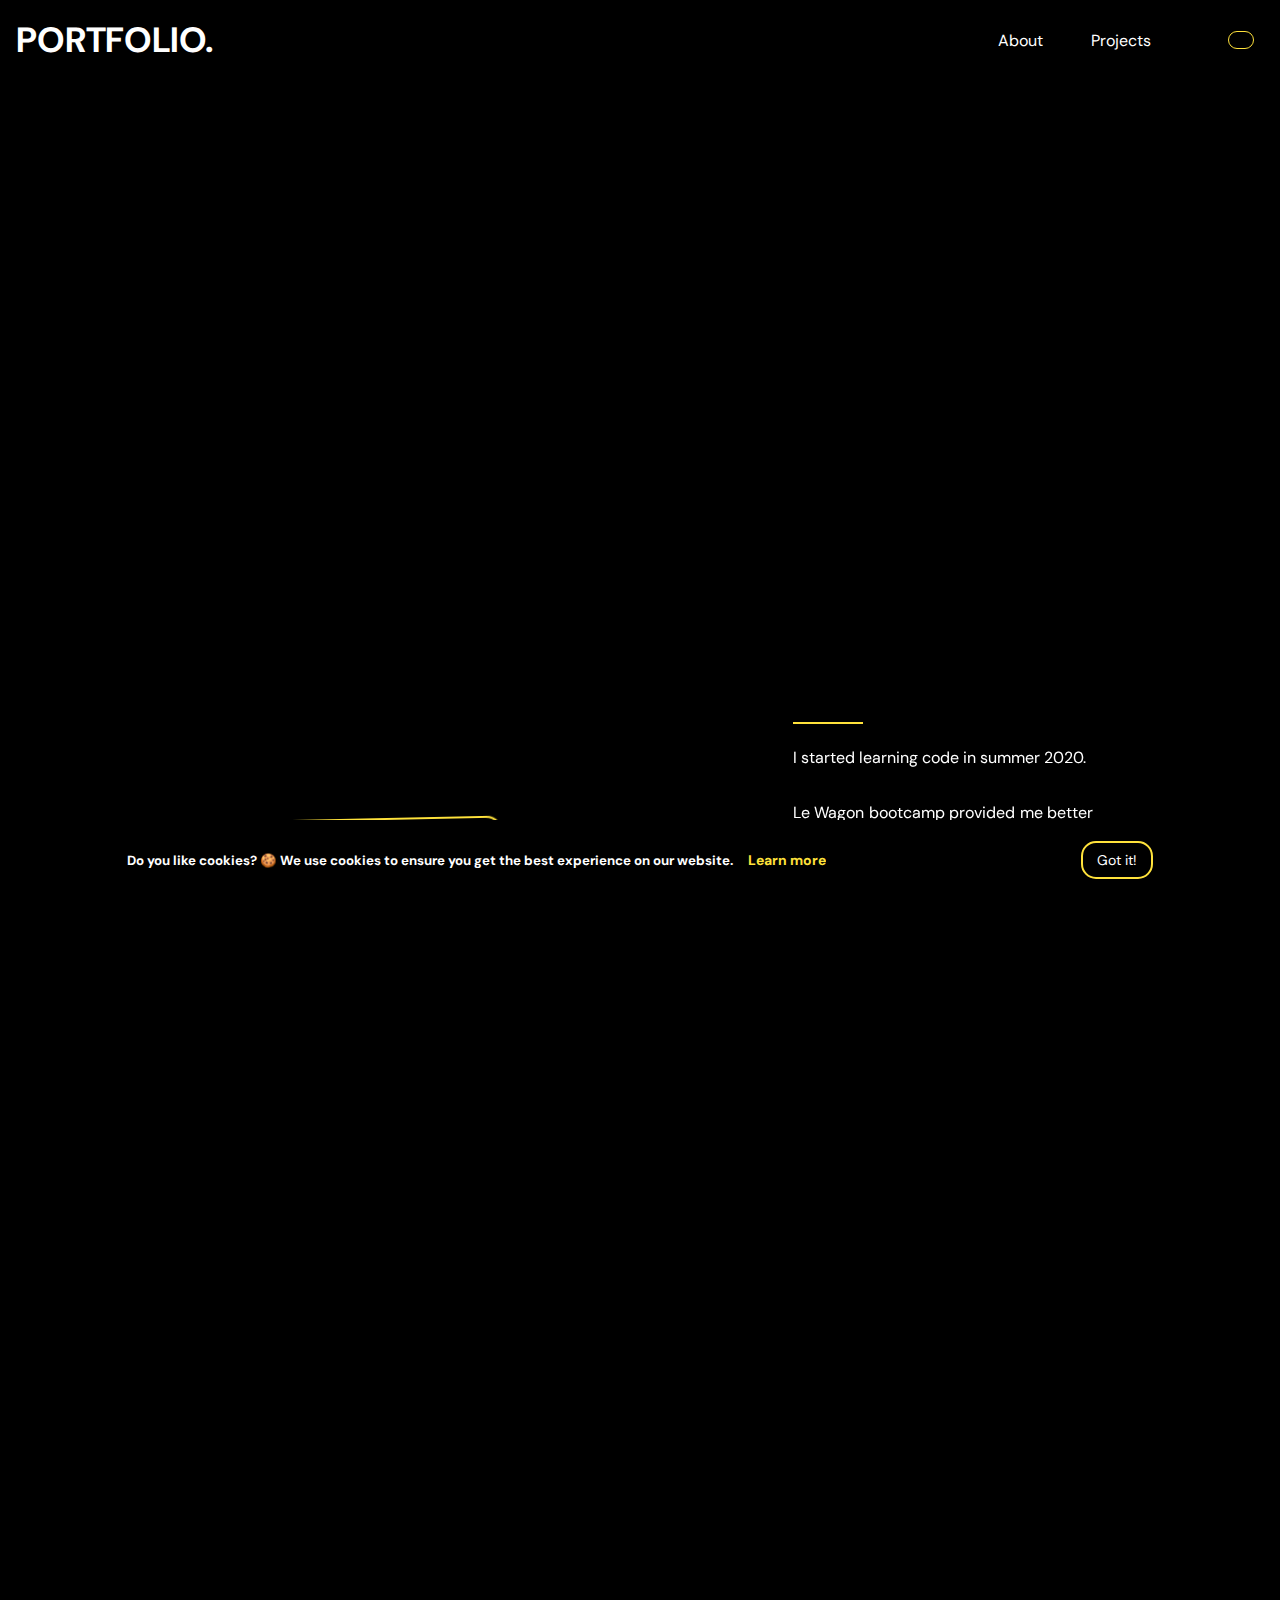
<file: index.html>
<html lang="en">
<head>
  <meta charset="UTF-8">
  <meta name="viewport" content="width=device-width, initial-scale=1.0">
  <title>Vincent Clair - Portfolio</title>
  <link rel="stylesheet" href="css/style.css">
  <link rel="stylesheet/scss" type="text/css" href="scss/application.scss">
  <link href="https://fonts.googleapis.com/css2?family=Abhaya+Libre:wght@400;600&family=Abril+Fatface&family=DM+Sans:wght@400;500;700&display=swap" rel="stylesheet">
  <link rel="stylesheet" href="https://use.fontawesome.com/releases/v5.15.1/css/all.css" integrity="sha384-vp86vTRFVJgpjF9jiIGPEEqYqlDwgyBgEF109VFjmqGmIY/Y4HV4d3Gp2irVfcrp" crossorigin="anonymous">
  <link rel=icon href="img/favicon.png">
</head>

<body>
<!-- NAVBAR SECTION -->

  <div class="navbar">
    <a class="navbar-name" href="#navbar-title">
      <h1>Portfolio.</h1>
    </a>
    <div class="navbar-tabs" id="active-nav">
      <ul>
        <li>
          <a class="navbar-tab active" href=""></a>
        </li>
        <li>
          <a class="navbar-tab" href="#nav-about">About</a>
        </li>
        <li>
          <a class="navbar-tab" href="#nav-project">Projects</a>
        </li>
      </ul>
          <a class="navbar-button" href="mailto:vincentclair@hotmail.fr"><i class="fas fa-paper-plane"></i></a>
    </div>
  </div>


<!-- BANNER SECTION -->

  <!-- <div class="banner" id="navbar-title">
    <h1>Hi, I'm Vincent <br> welcome!</h1>
    <div class="overlay"></div>
  </div>
 -->
  <div class="banner" id="navbar-title">
    <h1 class="home-title">
      <span>Hi, I'm Vincent</span>
      <span>welcome!</span>
    </h1>
  </div>

<!-- PROJECT SECTION -->
  <div class="project-container" id="nav-project">
<!-- PROJECT SECTION 1 -->
    <div class="project-one" >
        <div class="wrapper">
          <div class="card">
            <div class="link-button-hover">
              <a href="pages/code.html">
                <h1>
                  Code <br><span class="enclosed">projects</span>
                </h1>
              </a>
            </div>
          </div>
        </div>
      <div class="project-description">
        <hr>
  <p>I started learning code in summer 2020.<br><br>Le Wagon bootcamp provided me better understanding of developer tools and effective communication that I can apply into team projects.<br><br>I have been hired by Le Wagon as a Teacher Assistant for front-end lectures at EHL and Les Roches hospitality schools.</p>
        <div class="link-button-hover">
          <a href="https://github.com/Vincentclr?tab=repositories" target="_blank">
            <h3>View all GitHub repositories</h3>
          </a>
        </div>
      </div>
    </div>

<!-- PROJECT SECTION 2 -->
    <div class="project-two">
      <div class="project-description">
        <hr>
        <p>I feel deeply enthousiast by creating aesthetic web designs and nice experiences for users.   <br> <br> I have started to explore and learn by myself core concepts of UX/UI Design. Programming also makes me being more realistic and simple when working on design projects and thinking about user features.<br><br> I am working side projects. One of them is to design an app that target skater community.</p>
      </div>
      <div class="wrapper">
        <div class="card">
          <div class="link-button-hover">
              <a href="pages/ux-ui.html">
                <h1>
                  UX/UI<br><span class="enclosed">projects</span>
                </h1>
              </a>
            </div>
        </div>
      </div>
    </div>
  </div>

<!-- PROJECT MOBILE DEVICE -->

<div class="project-container-mobile">
  <div class="project-one-mobile">
    <a href="pages/code.html">
      <h1>
        Code <br><span class="enclosed">projects</span>
      </h1>
    </a>
    <p>I started learning code in summer 2020.<br><br>Le Wagon bootcamp provided me better understanding of developer tools and effective communication that I can apply into team projects.<br><br> I have been hired by Le Wagon as a Teacher Assistant for front-end lectures at EHL and Les Roches hospitality schools.</p>
  </div>

  <div class="project-two-mobile">
    <a href="pages/ux-ui.html">
      <h1>
        UX/UI<br><span class="enclosed">projects</span>
      </h1>
    </a>
    <p>I feel deeply enthousiast by creating aesthetic web designs and nice experiences for users.   <br> <br> I have started to explore and learn by myself core concepts of UX/UI Design. Programming also makes me being more realistic and simple when working on design projects and thinking about user features. <br> <br> I am currently working on designing an app that I had in mind a long time ago: Skatrr</p>
  </div>
</div>

<!-- ABOUT SECTION -->

  <div class="about" id="nav-about">
    <div class="about-content">
      <div class="about-img">
        <img src="img/profile-picture.jpg" alt="">
      </div>
      <div class="about-description" >
        <p>My name is Vincent, a french young man freshly graduated. My ambitions are to start my own business companies. I appreciate every form of creation, from company to art. What I like in the creation process is the excitment, the energy to give a form and direction to an idea and grow with it. <br><br> Now, I feel like I need more experience first. I am seeking jobs in project development or product management in a dynamic environment, but also in web development and web design. <br><br>If some of you are familiar with Japanese culture and the 5 Ikigaï pillars (which I recommend you to apply on your daily life), one of them is to “start small”. I know everyone need to start somewhere, somehow. I would be pleased to be part of a project or responsible for it. <br><br> If you are looking for a nice team-player and eager to learn, <a href="https://www.linkedin.com/in/vincent-clair-2398a5136/" target="_blank">get in touch!</a></p>
        <a href="img/cv-vincent-clair.png" download="CV Vincent Clair"><p id="download-cv">Download CV <i class="fas fa-download"></i></p></a>
      </div>
    </div>
  </div>

<!-- HIRE SECTION -->

  <div class="hire-me-iam-fantastic">
    <div class="text">
      <p>3 reasons to </p>
      <p>
        <span class="word contact-me">contactme</span>
        <span class="word meet-me">meetme</span>
        <span class="word hire-me">hireme</span>
        <span class="word work-with-me">workwithme</span>
      </p>
    </div>

    <div class="reason-cards">
      <div class="reason-card">
        <hr>
        <h3>Business oriented</h3>
        <p>In my opinion, every company need to have sustainable and viable financial health in order to have a better impact on our society. I always proritize decisions which could improve the most projects.</p>
      </div>
      <div class="reason-card">
        <hr>
        <h3>Technically Curious</h3>
        <p>I am a very curious person and an avid learner. As trends and technologies changes, I keep learning constantly. Technological tools are levers for my creativity.</p>
      </div>
      <div class="reason-card">
        <hr>
        <h3>Human Being</h3>
        <p>I truly believe that it is the passion that drives us, the emotion that brings us together and the values that unite us. I focus on this proximity, this synergy.</p>
      </div>
    </div>
  </div>

<!-- CONTACT SECTION -->

  <div class="contact">
    <div class="social">
      <a href="https://www.linkedin.com/in/vincent-clair-2398a5136/" target="_blank">
        <i class="fab fa-linkedin"></i>
      </a>
      <a href="https://github.com/Vincentclr" target="_blank">
        <i class="fab fa-github"></i>
      </a>
    </div>
    <a href="../pages/privacy.html"><p>Privacy Policy</p></a>
    <p>Designed and coded with ❤️ by Vincent Clair © 2020</p>
  </div>

  <div id="cookies">
    <h5>Do you like cookies? 🍪 We use cookies to ensure you get the best experience on our website. <a href="../pages/privacy.html">Learn more</a></h5>
    <button onclick="hideCookieAlert()">Got it!</button>
  </div>

<script src="js/nav.js"></script>
<script src="js/word.js"></script>
<script src="js/cookie-alert.js"></script>

</body>
</html>
</file>
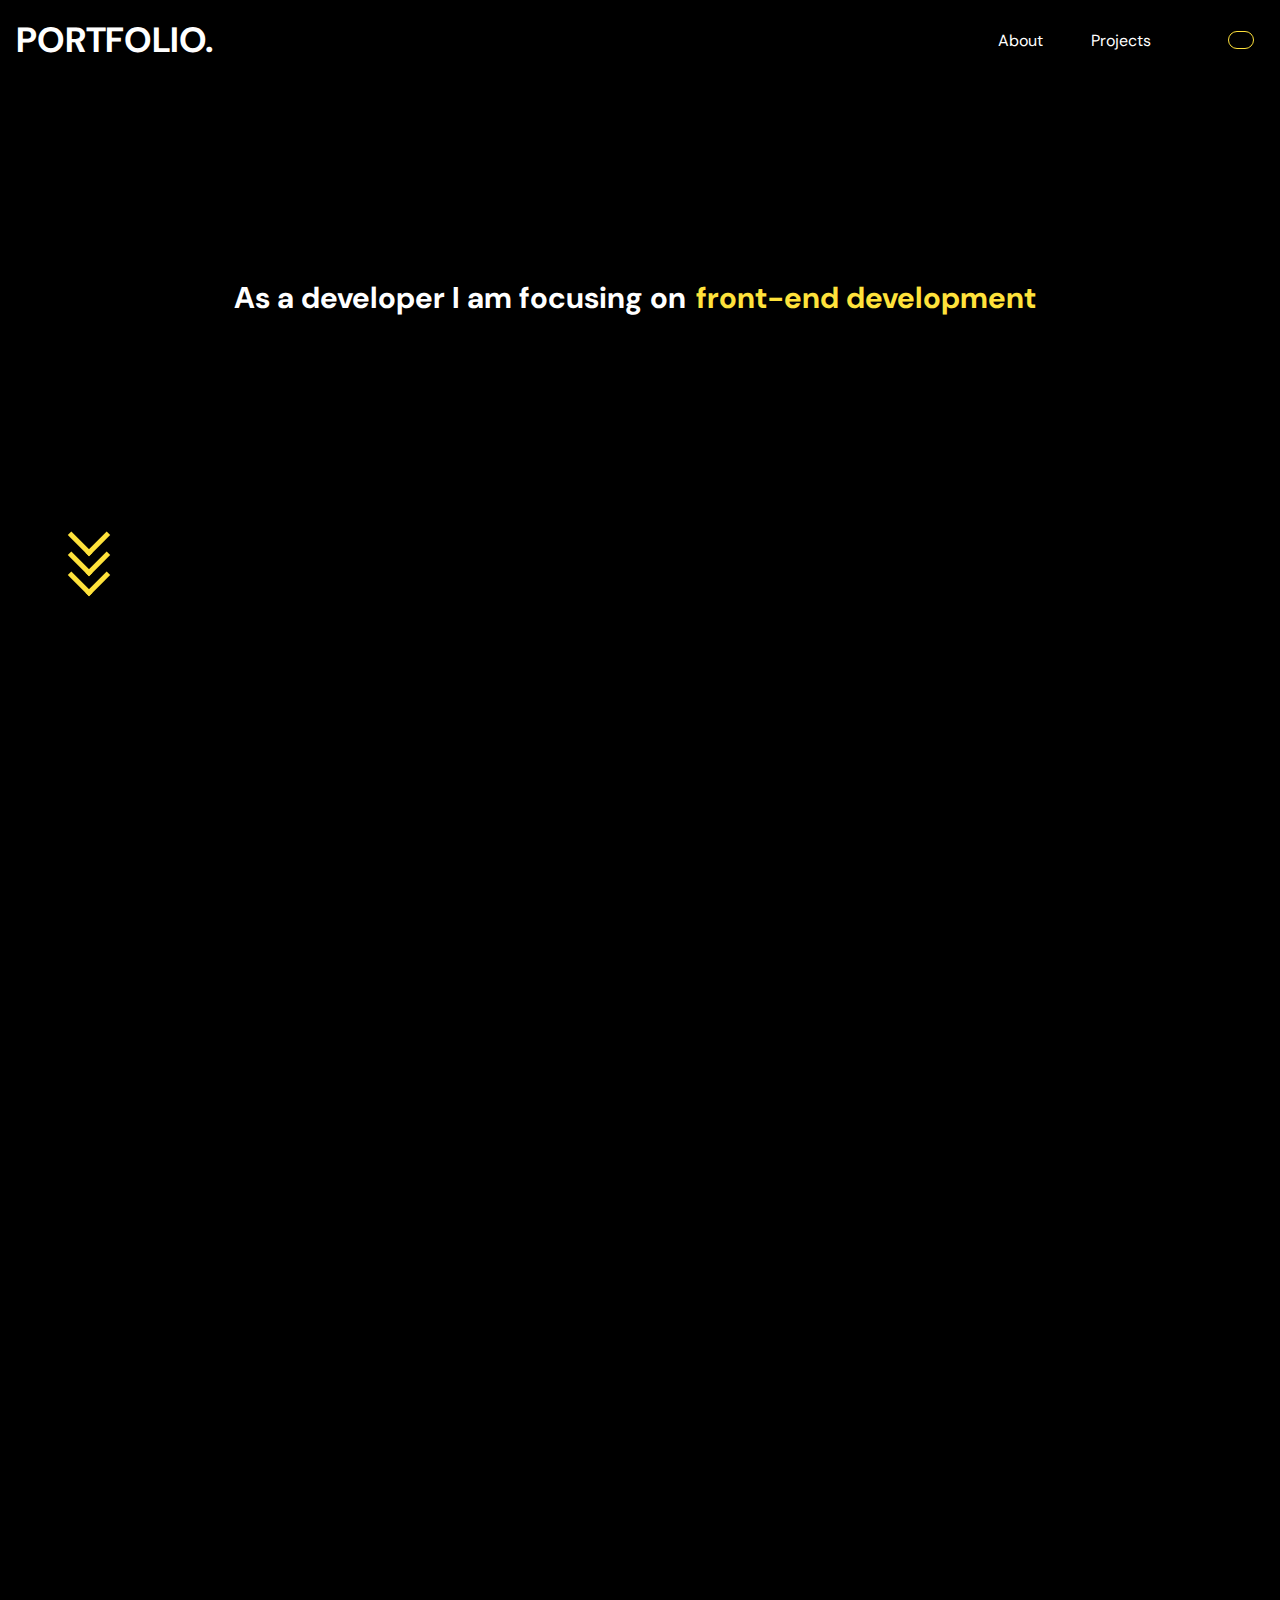
<file: pages/code.html>
<html lang="en">
<head>
  <meta charset="UTF-8">
  <meta name="viewport" content="width=device-width, initial-scale=1.0">
  <title>Vincent Clair - Portfolio</title>
  <link rel="stylesheet" href="../css/style.css">
  <link href="https://fonts.googleapis.com/css2?family=Abhaya+Libre:wght@400;600&family=Abril+Fatface&family=DM+Sans:wght@400;500;700&display=swap" rel="stylesheet">
  <link rel="preconnect" href="https://fonts.gstatic.com">
  <link href="https://fonts.googleapis.com/css2?family=Montserrat:ital,wght@1,900&display=swap" rel="stylesheet">
  <link rel="stylesheet" href="https://use.fontawesome.com/releases/v5.15.1/css/all.css" integrity="sha384-vp86vTRFVJgpjF9jiIGPEEqYqlDwgyBgEF109VFjmqGmIY/Y4HV4d3Gp2irVfcrp" crossorigin="anonymous">
  <link rel=icon href="../img/favicon.png">
</head>
<body>
   <div class="navbar">
    <a class="navbar-name" href="../index.html#navbar-title">
      <h1>Portfolio.</h1>
    </a>
    <div class="navbar-tabs" id="active-nav">
      <ul>
        <li>
          <a class="navbar-tab active" href=""></a>
        </li>
        <li>
          <a class="navbar-tab" href="../index.html#nav-about">About</a>
        </li>
        <li>
          <a class="navbar-tab" href="../index.html#nav-project">Projects</a>
        </li>
      </ul>
          <a class="navbar-button" href="mailto:vincentclair@hotmail.fr"><i class="fas fa-paper-plane"></i></a>
    </div>
  </div>


  <!-- CODE BANNER -->

  <div class="banner-code">
    <h4 class="word-carousel">
        <span>As a developer I am focusing on</span>
        <div class="word-carousel-list">
            <ul class="flip3">
                <li>
                  <p>front-end development</p>
                </li>
                <li>
                  <p>contiuous integration</p>
                </li>
                <li>
                  <p>creative content</p>
                </li>
            </ul>
        </div>
    </h4>
  </div>
    <div class="arrow">
        <span></span>
        <span></span>
        <span></span>
      </div>
    </div>
  </div>



  <!-- PROJECTS -->

    <!-- LANGUAGES & FRAMEWORKS  -->
  <div class="code-projects">

      <!-- RUBY ON RAILS -->
    <div class="ruby-code-project">
      <img src="../img/oishi-logo.png" alt="Logo Oishi">
      <div class="ruby-project-text">
        <div class="description-project">
          <hr>
          <br>
          <h3>Description</h3>
          <br>
          <p>For our last 2 weeks at Le Wagon bootcamp, we had to invent, pitch, design, code and deploy an original project in teams a team of 4 people (Hi Morgan, Manu, Jo, love you guys) during the two final weeks. We had to go through all the process from the idea to the live app in production on a real domain name, ready to be tested on the market. <a href="http://oi-shi.herokuapp.com/">And here it is!</a></p>
        </div>
        <br>
        <br>
        <div class="skill">
          <h3>Technical Stack</h3>
          <br>
          <div class="skill-tags">
            <p class="skill-tag">Ruby on Rails</p>
            <p class="skill-tag">PostgreSQL</p>
            <p class="skill-tag">Cloudinary API</p>
            <p class="skill-tag">Heroku</p>
            <p class="skill-tag">CRUD Model</p>
            <p class="skill-tag">MVC Architecture</p>
          </div>
        </div>
        <br>
        <div class="link-button-hover">
          <a href="https://github.com/emmanuelferreira/oishi" target="_blank">
            <h3>View GitHub repository</h3>
          </a>
        </div>
      </div>
    </div>


     <!-- JAVASCRIPT REACT -->

    <div class="react-code-project">
      <img src="../img/react-flat.png" alt="Logo React Flat">
      <div class="react-project-text">
        <div class="description-project">
          <hr>
          <br>
          <h3>Description</h3>
          <br>
          <p>I started very recently to learn a famous Javascript framework: React. To do so, I follow online courses on Udemy and watch tutorials on YouTube. For now, I am still at a beginner level. I want to handle more Javascript to develop dynamic and interactives components on my front-end projects. Here is my first introduction to the framework with this feature: When a user clicks on a flat from the list, the map should display a red dot on the flat's location.</p>
        </div>
        <br>
        <br>
        <div class="skill">
          <h3>Technical Stack</h3>
          <br>
          <div class="skill-tags">
            <p class="skill-tag">ReactJS</p>
            <p class="skill-tag">Babel</p>
            <p class="skill-tag">npm</p>
            <p class="skill-tag">WebPack</p>
            <p class="skill-tag">yarn</p>
          </div>
        </div>
        <br>
        <div class="link-button-hover">
          <a href="https://github.com/Vincentclr/react-flats" target="_blank">
            <h3>View GitHub repository</h3>
          </a>
        </div>
      </div>
    </div>
  </div>

  <!-- 3D & ANIMATION CSS/SCSS -->

    <div class="css-animations">
      <div class="logo-animations">
        <span id="css-span">CSS </span>
        <span id="animation-span">creative</span>
      </div>
      <div class="animations-text">
        <div class="description-project">
          <hr>
          <br>
          <h3>Description</h3>
          <br>
          <p>I am fascinated by 3d animations and simple but impacting visual contents. I played a bit with spacing, perspectives, css/scss 3D animations and text animation.</p>
        </div>
        <br>
        <br>
        <div class="skill">
          <h3>Visual content</h3>
          <br>
          <div class="github-pages-button">
            <a href="https://vincentclr.github.io/parralax-scrolling-effect/"><p>Parralax scrolling effect</p></a>
            <a href="https://vincentclr.github.io/water-effect/"><p>Water effect</p></a>
            <a href="https://vincentclr.github.io/3d-box-rotate/"><p>3D Box Rotation</p></a>
            <a href="https://vincentclr.github.io/sliding-perspective/"><p>Text Sliding Perspectives</p></a>
            <a href="https://vincentclr.github.io/3d-card-effect/"><p>3D Card Effect</p></a>
          </div>
          <p>Small tips: Open the links in incognito page if not working and try to hover and scroll elements</p>
        </div>
        <br>
        <div class="link-button-hover">
          <a href="https://github.com/Vincentclr?tab=repositories" target="_blank">
            <h3>View GitHub repositories</h3>
          </a>
        </div>
      </div>
    </div>

<!-- FOOTER  -->

  <div class="contact">
    <div class="social">
      <a href="https://www.linkedin.com/in/vincent-clair-2398a5136/" target="_blank">
        <i class="fab fa-linkedin"></i>
      </a>
      <a href="https://github.com/Vincentclr" target="_blank">
        <i class="fab fa-github"></i>
      </a>
    </div>
    <a href="../pages/privacy.html"><p>Privacy Policy</p></a>
    <p>Designed and coded with ❤️ by Vincent Clair © 2020</p>
  </div>

<script src="../js/word-code.js"></script>

</body>
</html>
</file>
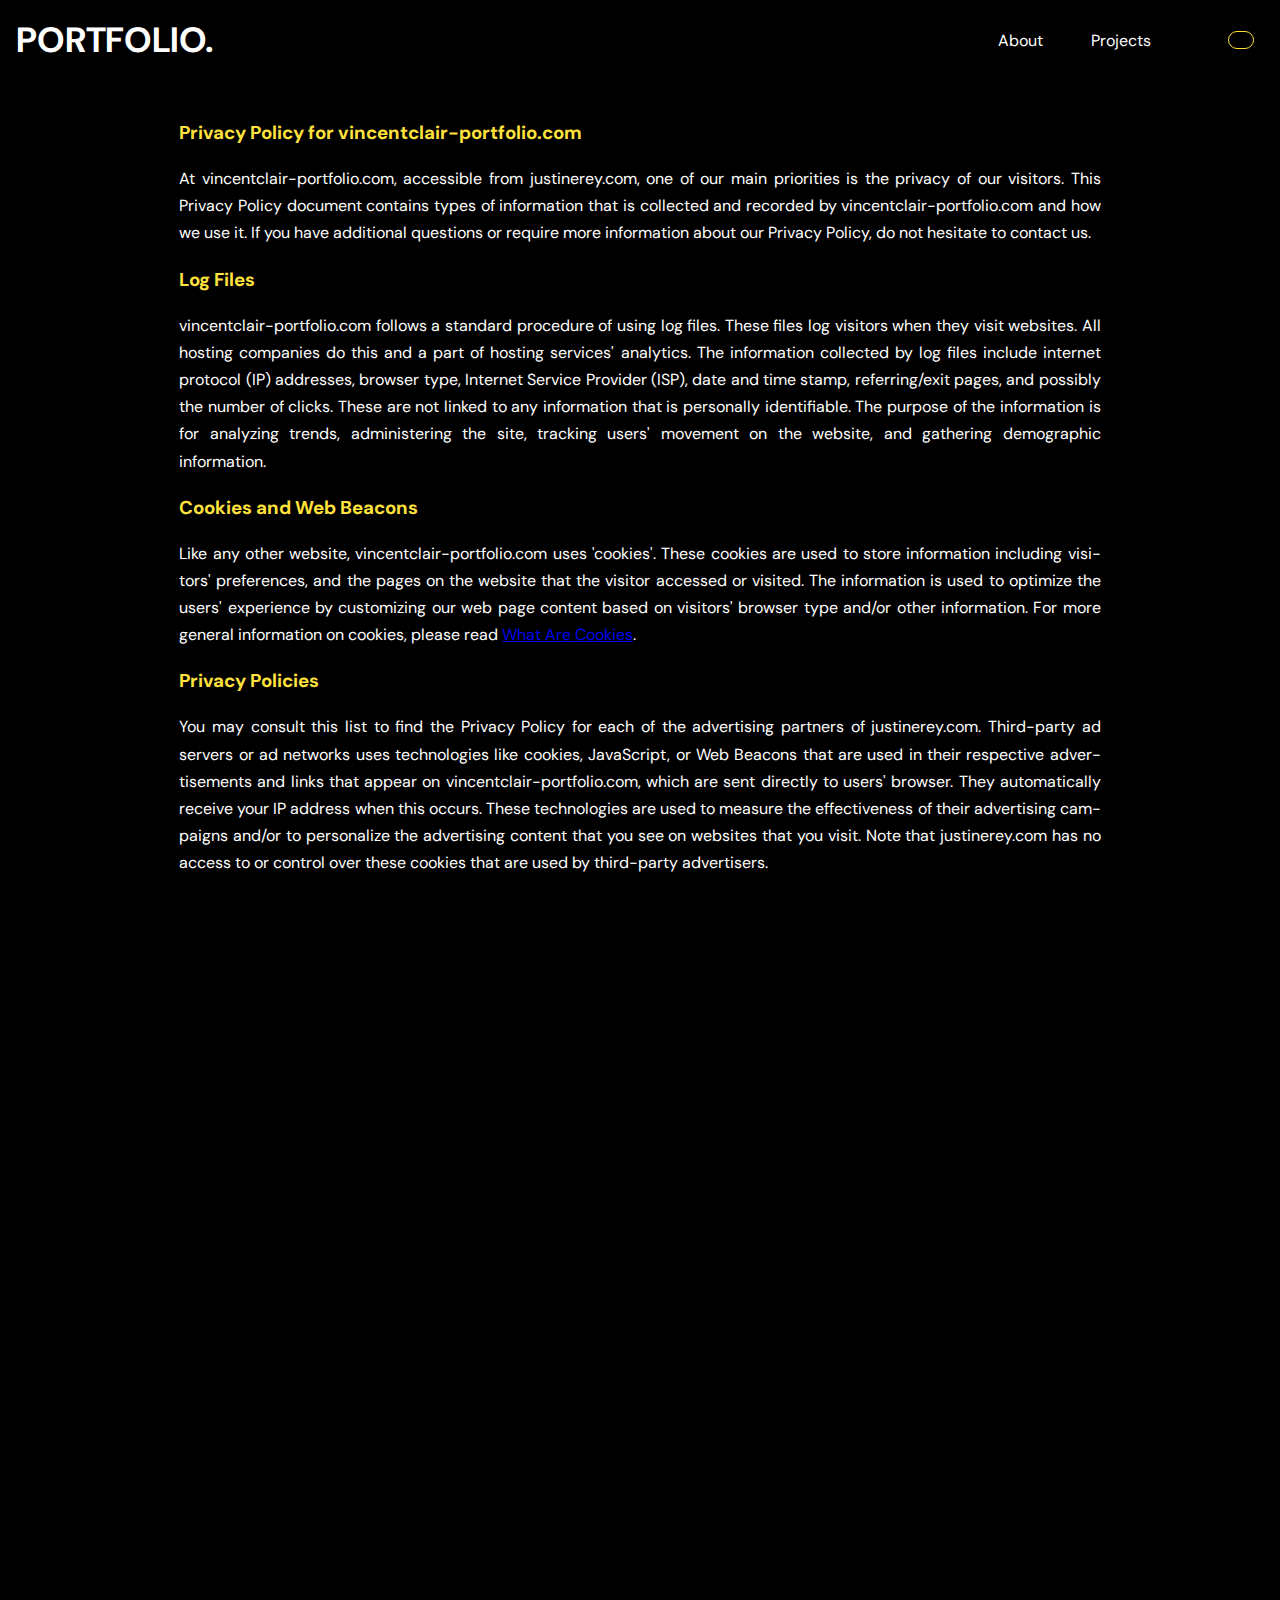
<file: pages/privacy.html>
<html lang="en">
<head>
  <meta charset="UTF-8">
  <meta name="viewport" content="width=device-width, initial-scale=1.0">
  <title>Vincent Clair - Portfolio</title>
  <link rel="stylesheet" href="../css/style.css">
  <link href="https://fonts.googleapis.com/css2?family=Abhaya+Libre:wght@400;600&family=Abril+Fatface&family=DM+Sans:wght@400;500;700&display=swap" rel="stylesheet">
  <link rel="stylesheet" href="https://use.fontawesome.com/releases/v5.15.1/css/all.css" integrity="sha384-vp86vTRFVJgpjF9jiIGPEEqYqlDwgyBgEF109VFjmqGmIY/Y4HV4d3Gp2irVfcrp" crossorigin="anonymous">
  <link rel=icon href="../img/favicon.png">
</head>

<body>

  <!-- NAVBAR  -->

  <div class="navbar">
    <a class="navbar-name" href="../index.html#navbar-title">
      <h1>Portfolio.</h1>
    </a>
    <div class="navbar-tabs" id="active-nav">
      <ul>
        <li>
          <a class="navbar-tab active" href=""></a>
        </li>
        <li>
          <a class="navbar-tab" href="../index.html#nav-about">About</a>
        </li>
        <li>
          <a class="navbar-tab" href="../index.html#nav-project">Projects</a>
        </li>
      </ul>
          <a class="navbar-button" href="mailto:vincentclair5@gmail.com"><i class="fas fa-paper-plane"></i></a>
    </div>
  </div>

  <div class="privacy-content">
    <h3>Privacy Policy for vincentclair-portfolio.com</h3>
    <p>At vincentclair-portfolio.com, accessible from justinerey.com, one of our main priorities is the privacy of our visitors. This Privacy Policy document contains types of information that is collected and recorded by vincentclair-portfolio.com and how we use it. If you have additional questions or require more information about our Privacy Policy, do not hesitate to contact us.</p>
    <h3>Log Files</h3>
    <p>vincentclair-portfolio.com follows a standard procedure of using log files. These files log visitors when they visit websites. All hosting companies do this and a part of hosting services' analytics. The information collected by log files include internet protocol (IP) addresses, browser type, Internet Service Provider (ISP), date and time stamp, referring/exit pages, and possibly the number of clicks. These are not linked to any information that is personally identifiable. The purpose of the information is for analyzing trends, administering the site, tracking users' movement on the website, and gathering demographic information.</p>
    <h3>Cookies and Web Beacons</h3>
    <p>Like any other website, vincentclair-portfolio.com uses 'cookies'. These cookies are used to store information including visitors' preferences, and the pages on the website that the visitor accessed or visited. The information is used to optimize the users' experience by customizing our web page content based on visitors' browser type and/or other information. For more general information on cookies, please read <a href="https://www.cookieconsent.com/what-are-cookies/">What Are Cookies</a>.</p>
    <h3>Privacy Policies</h3>
    <p>You may consult this list to find the Privacy Policy for each of the advertising partners of justinerey.com. Third-party ad servers or ad networks uses technologies like cookies, JavaScript, or Web Beacons that are used in their respective advertisements and links that appear on vincentclair-portfolio.com, which are sent directly to users' browser. They automatically receive your IP address when this occurs. These technologies are used to measure the effectiveness of their advertising campaigns and/or to personalize the advertising content that you see on websites that you visit. Note that justinerey.com has no access to or control over these cookies that are used by third-party advertisers.</p>
    <h3>Third Party Privacy Policies</h3>
    <p>vincentclair-portfolio.com's Privacy Policy does not apply to other advertisers or websites. Thus, we are advising you to consult the respective Privacy Policies of these third-party ad servers for more detailed information. It may include their practices and instructions about how to opt-out of certain options. You can choose to disable cookies through your individual browser options. To know more detailed information about cookie management with specific web browsers, it can be found at the browsers' respective websites.</p>
    <h3>Children's Information</h3>
    <p>Another part of our priority is adding protection for children while using the internet. We encourage parents and guardians to observe, participate in, and/or monitor and guide their online activity. vincentclair-portfolio.com does not knowingly collect any Personal Identifiable Information from children under the age of 13. If you think that your child provided this kind of information on our website, we strongly encourage you to contact us immediately and we will do our best efforts to promptly remove such information from our records.</p>
    <h3>Online Privacy Policy Only</h3>
    <p>This Privacy Policy applies only to our online activities and is valid for visitors to our website with regards to the information that they shared and/or collect in vincentclair-portfolio.com. This policy is not applicable to any information collected offline or via channels other than this website.</p>
    <h3>Consent</h3>
    <p>By using our website, you hereby consent to our Privacy Policy and agree to its Terms and Conditions.</p>
  </div>

  <div class="contact">
    <div class="social">
      <a href="https://www.linkedin.com/in/vincent-clair-2398a5136/" target="_blank">
        <i class="fab fa-linkedin"></i>
      </a>
      <a href="https://github.com/Vincentclr" target="_blank">
        <i class="fab fa-github"></i>
      </a>
    </div>
    <a href="../pages/privacy.html"><p>Privacy Policy</p></a>
    <p>Designed and coded with ❤️ by Vincent Clair © 2020</p>
  </div>

  </body>
</html>
</file>
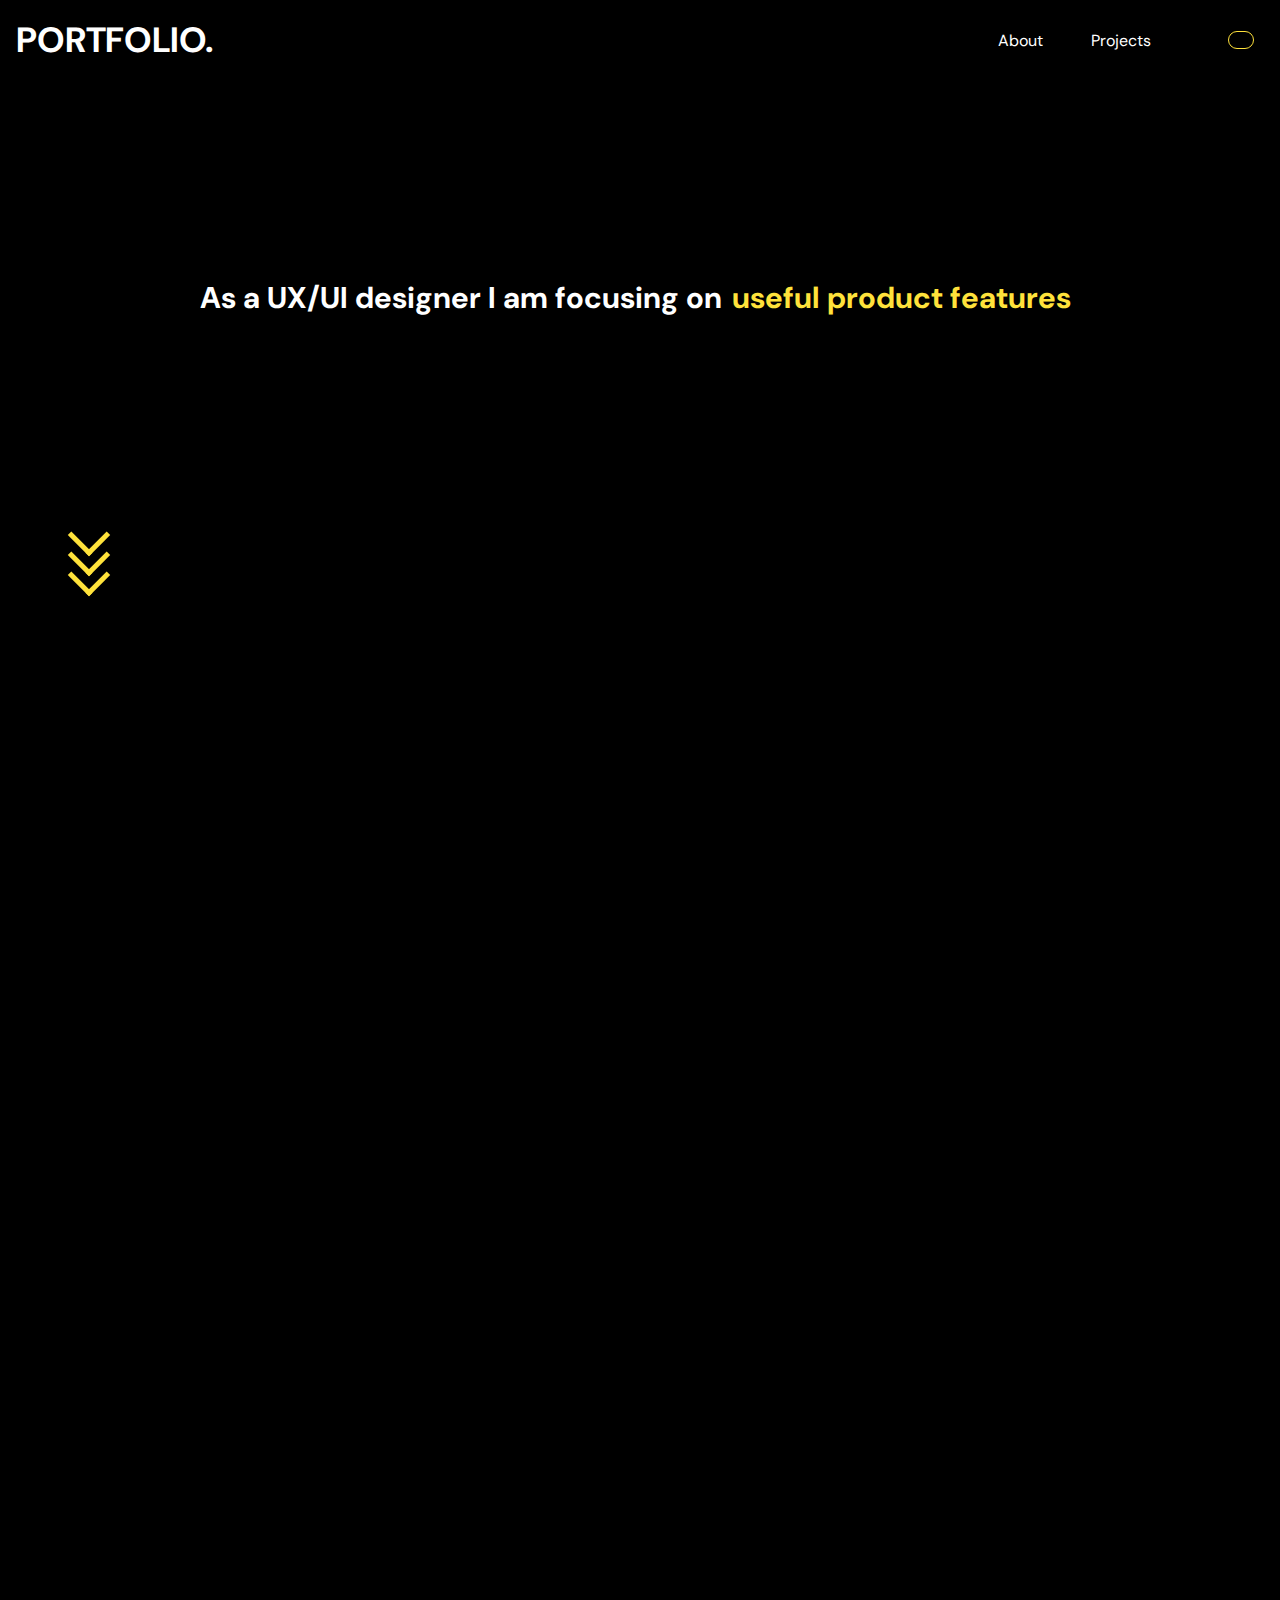
<file: pages/ux-ui.html>
<html lang="en">
<head>
  <meta charset="UTF-8">
  <meta name="viewport" content="width=device-width, initial-scale=1.0">
  <title>Vincent Clair - Portfolio</title>
  <link rel="stylesheet" href="../css/style.css">
  <link href="https://fonts.googleapis.com/css2?family=Abhaya+Libre:wght@400;600&family=Abril+Fatface&family=DM+Sans:wght@400;500;700&display=swap" rel="stylesheet">
  <link rel="stylesheet" href="https://use.fontawesome.com/releases/v5.15.1/css/all.css" integrity="sha384-vp86vTRFVJgpjF9jiIGPEEqYqlDwgyBgEF109VFjmqGmIY/Y4HV4d3Gp2irVfcrp" crossorigin="anonymous">
  <link rel=icon href="../img/favicon.png">
</head>

<body>

  <!-- NAVBAR  -->

  <div class="navbar">
    <a class="navbar-name" href="../index.html#navbar-title">
      <h1>Portfolio.</h1>
    </a>
    <div class="navbar-tabs" id="active-nav">
      <ul>
        <li>
          <a class="navbar-tab active" href=""></a>
        </li>
        <li>
          <a class="navbar-tab" href="../index.html#nav-about">About</a>
        </li>
        <li>
          <a class="navbar-tab" href="../index.html#nav-project">Projects</a>
        </li>
      </ul>
          <a class="navbar-button" href="mailto:vincentclair@hotmail.fr"><i class="fas fa-paper-plane"></i></a>
    </div>
  </div>

  <!-- CODE BANNER -->

  <div class="banner-ux">
    <h4 class="word-carousel">
        <span>As a UX/UI designer I am focusing on</span>
        <div class="word-carousel-list">
            <ul class="flip3">
                <li>
                  <p>useful product features</p>
                </li>
                <li>
                  <p>simple designs</p>
                </li>
                <li>
                  <p>pleasant navigation</p>
                </li>
            </ul>
        </div>
    </h4>
  </div>
    <div class="arrow">
        <span></span>
        <span></span>
        <span></span>
      </div>
    </div>
  </div>

  <!-- PROJECTS -->

    <!-- OISHI -->

    <div class="oishi-project">
      <img id="logo-oishi" src="../img/oishi-logo.png" alt="Logo Oishi">
      <div class="oishi-text">
        <div class="description-project">
          <hr>
          <br>
          <h3>Pitch</h3>
          <br>
          <p>Oishi is an app for young actives who need to shop groceries and want to reduce their environemental impact according to their constraints. They choose Oishi because it enables them to adapt to their consumer behaviors while being educated to a more conscient way to do the groceries shopping.</p>
          <br>
          <span id="dots"></span>
          <div id="more">
            <h3>Competitors</h3>
            <br>
            <p>Eat.ch / UberEat / Leshop.ch / Yuka.io</p>
            <br>
            <h3>UX Persona</h3>
            <br>
            <img class="img-oishi" src="../img/persona-1.jpg" alt="UX Persona">
            <br>
            <h3>User Journey</h3>
            <br>
            <h4>Context</h4>
            <br>
            <p>Where : while commuting on her way back to home and uni lecture break</p>
            <p>When : 7pm and 10:30am</p>
            <p>With who : Alone or with a roommate just behind her</p>
            <p>Which device : She is on her smartphone</p>
            <p>Which mood : She had a long day studing, tired and anxious for her future</p>
            <br>
            <p>1. Anna goes on the web application</p>
            <p>2. She selects the products she wants</p>
            <p>3. She looks at shopping lists offered by the app</p>
            <p>4. She make a few swaps with the two offered lists to make her perfect list</p>
            <p>5. She checks once again dates and price of delivery</p>
            <p>6. She orders what its on her list and pay</p>
            <p>7. She looks at her Dashboard to check quickly her previous orders and check her rewards, only her can see that</p>
            <p>8. She leaves a review on her last order</p>
            <p>9. She will fetch her delivery to the closest Hub</p>
            <br>
            <h3>Features</h3>
            <br>
            <h4>Users</h4>
            <p>As a user I can order products on my shopping list, so that I can order products on my shopping list and be redirected to the payment platform</p>
            <p>As a user I can save a shopping list, so that I can save shopping lists for future orders</p>
            <p>As a user I can display my consumer dashboard, so that I can display my dashboard to check my consumption details (spendings, average and detailed eco impact, nutritional details, current orders, previous orders)</p>
            <br>
            <h4>Visitors</h4>
            <p>As a visitor I can visit the home page, so that I discover the proposition value and learn how it works</p>
            <p>As a visitor I can view a product's page and see recommendations, so that I can check details about a product and check for suggestions. I can also see the eco impact and nutritional properties and price</p>
            <p>As a visitor I can add products to my shopping list, so that Ican add a product from the index or the product page on my shopping list and continue to shop</p>
            <p>As a visitor I can cancel an element from the list, so that I can remove an element from the shopping list I am making </p>
            <p>As a visitor I can update a shopping list element for quantity of one article, so that I can update a shopping list before ordering it</p>
            <p>As a visitor I can browse suggestted playlists, so that I can check pre-done shopping lists with recommendations according to my preferences</p>
            <p>As a visitor I can display the order overview, so that I can display the cart overview before order and payment</p>
            <br>
            <h3>Prototype</h3>
            <br>
            <p>We have created a prototype on Figma but no need to show it, we developed it:<a href="http://oi-shi.herokuapp.com/"> Have a look!</a></p>
            <br>
            <h3>Visual Identity</h3>
            <br>
            <div id="visual-id">
              <img class="img-oishi" src="../img/color-scheme.png" alt="Color Scheme">
              <br>
              <img id="ui-kit-img" src="../img/ui-kit.png" alt="UI Kit">
              <br>
            </div>
            <a href="https://dribbble.com/shots/8369400-Groceries-Shopping-Mobile-App">Theme Inspiration</a>


          </div>
          <p onclick="myFunction()" id="myBtn">Read more</p>
        </div>
        <br>
        <br>


        <br>

      </div>
    </div>

    <!-- SKATRR -->

    <div class="skatrr-project">
      <img id="logo-skatrr" src="../img/skatrr-logo.png" alt="Logo Skatrr">
      <div class="skatrr-text">
        <div class="description-project">
          <hr>
          <br>
          <h3>Pitch</h3>
          <br>
          <p>Skatrr is a mobile app to locate street spots and upload skate videos about best lines and tricks. Skaters choose Skatrr to get out of traditional crowded skate parks or damaged structures, and find some creative and secret spots.</p>
          <br>
          <span id="dots-two"></span>
          <div id="more-two">
            <h3>Context</h3>
            <br>
            <p>Skateboarding is everywhere. You see it on TV, in movies, on cereal boxes, the Internet, and around town. Skateboarding is popular with spectators and participants. Skaters and their fans come from all walks of life. They’re men and women, boys and girls. You might be a skateboarder, or you know a skateboarder. If you’re a teenager, the odds are good that you’ve stood on a skateboard within the last year, and you know lots of people that skate. Many adults spent their youth skateboarding. People all over the world skate and there are skateparks to prove it. Even in the smallest towns and villages you can find a few local youth working on their skateboarding skills. It is surprising to learn that many cities and towns don’t have a single skatepark or in poor condition. It’s easy to find a football field almost anywhere you go. Yet when it comes to skateboarding, skaters have little choice but to ride on the sidewalks, on the streets, school campuses, parking lots, and other places around town… or simply don’t skate at all. </p>
            <br>
            <h3>Target</h3>
            <br>
            <p>Of all skaters, 77.1% are male, whereas 83.4% of core skaters are male. Conversely, 23.9% of all skaters are female, while 16.6% of all core skaters are female.</p>
            <p>Skateboarding, for many, becomes the recreational activity of choice well into adulthood. Market research studies reveal that skateboarders are, on average, 14 year old males. 40% of skateboarders are between 6 to 12 years old and 30% are 13 to 17 years old (source: BoardTrac). It also appear that it is the new generation that is the most concerned by using social networks and are confortable with using new digital technologies.</p>
            <p>The hallmark of skateboarding culture is that it is welcoming to anyone that approaches it with the intention of improving his or her personal skill. Class, race, gender, weight, and other hobbies are irrelevant provided that the participant’s enthusiasm for the actual act of skateboarding is genuine. In this way, skateboarding is egalitarian and inclusive. Because skateboarding is not a team sport, the success and/or enjoyment of skaters is not dependent on other skaters’ performance. In other words, an experienced skateboarder can recreate with someone learning fundamental skills as equals. There is nothing to gain or lose from seeing other people land a trick for the first time except for the joy of seeing them do it.</p>
            <br>
            <h3>Ideation (based on MoSCoW method)</h3>
            <br>
            <h4>What must have functionalities ?</h4>
            <br>
              <ul>
                <li>
                  <p>Map spots regarding on location</p>
                </li>
                <li>
                  <p>Spots reviews</p>
                </li>
                <li>
                  <p>Video uploading</p>
                </li>
              </ul>
            <br>
            <h4>What should we have ?</h4>
            <br>
              <ul>
                <li>
                  <p>Chat</p>
                </li>
                <li>
                  <p>Voting and ranking system</p>
                </li>
              </ul>
            <br>
            <h4>And, what we won't have</h4>
            <br>
              <ul>
                <li>
                  <p>Anything don't related to skateboarding activities in the map</p>
                </li>
                <li>
                  <p>Anything related to spot degradation of the environment</p>
                </li>
              </ul>
            <br>
            <h4>Solution</h4>
            <br>
            <p>Admin system</p>
            <br>
            <h3>Prototype</h3>
            <br>
            <p>Up Coming : Wireframe / UI / MVP</p>
            <br>
          </div>
          <p onclick="myFunctionTwo()" id="myBtn-two">Read more</p>
        </div>
      </div>
    </div>

<!-- FOOTER  -->

  <div class="contact">
    <div class="social">
      <a href="https://www.linkedin.com/in/vincent-clair-2398a5136/" target="_blank">
        <i class="fab fa-linkedin"></i>
      </a>
      <a href="https://github.com/Vincentclr" target="_blank">
        <i class="fab fa-github"></i>
      </a>
    </div>
    <a href="../pages/privacy.html"><p>Privacy Policy</p></a>
    <p>Designed and coded with ❤️ by Vincent Clair © 2020</p>
  </div>

<!-- JAVASCRIPT -->

  <script src="../js/read.js"></script>
  <script src="../js/read-two.js"></script>

</body>
</html>
</file>
<file: css/style.css>
@import url("index-css/about.css");
@import url("index-css/banner.css");
@import url("index-css/project.css");
@import url("index-css/hire.css");
@import url("components/button.css");
@import url("components/cookies.css");
@import url("components/card.css");
@import url("components/footer.css");
@import url("components/navbar.css");
@import url("components/word.css");
@import url("components/dropdown-button.css");
@import url("code-css/navbar-code.css");
@import url("code-css/banner-code.css");
@import url("code-css/project-code.css");
@import url("ux-ui-css/project-ux.css");
@import url("ux-ui-css/banner-ux.css");
@import url("privacy-css/privacy-main.css");


* {
  margin: 0;
  padding: 0;
  box-sizing: border-box;
  overflow-x: hidden;
  overflow: auto;
}

*:hover {
  overflow: hidden;
}

body {
  height: 100%;
  background: black;
  height: 100vh;
  color:white;
  scroll-behavior: smooth;
}

body::-webkit-scrollbar {
  display: none;
}

p {
  line-height: 1.7;
}
</file>
